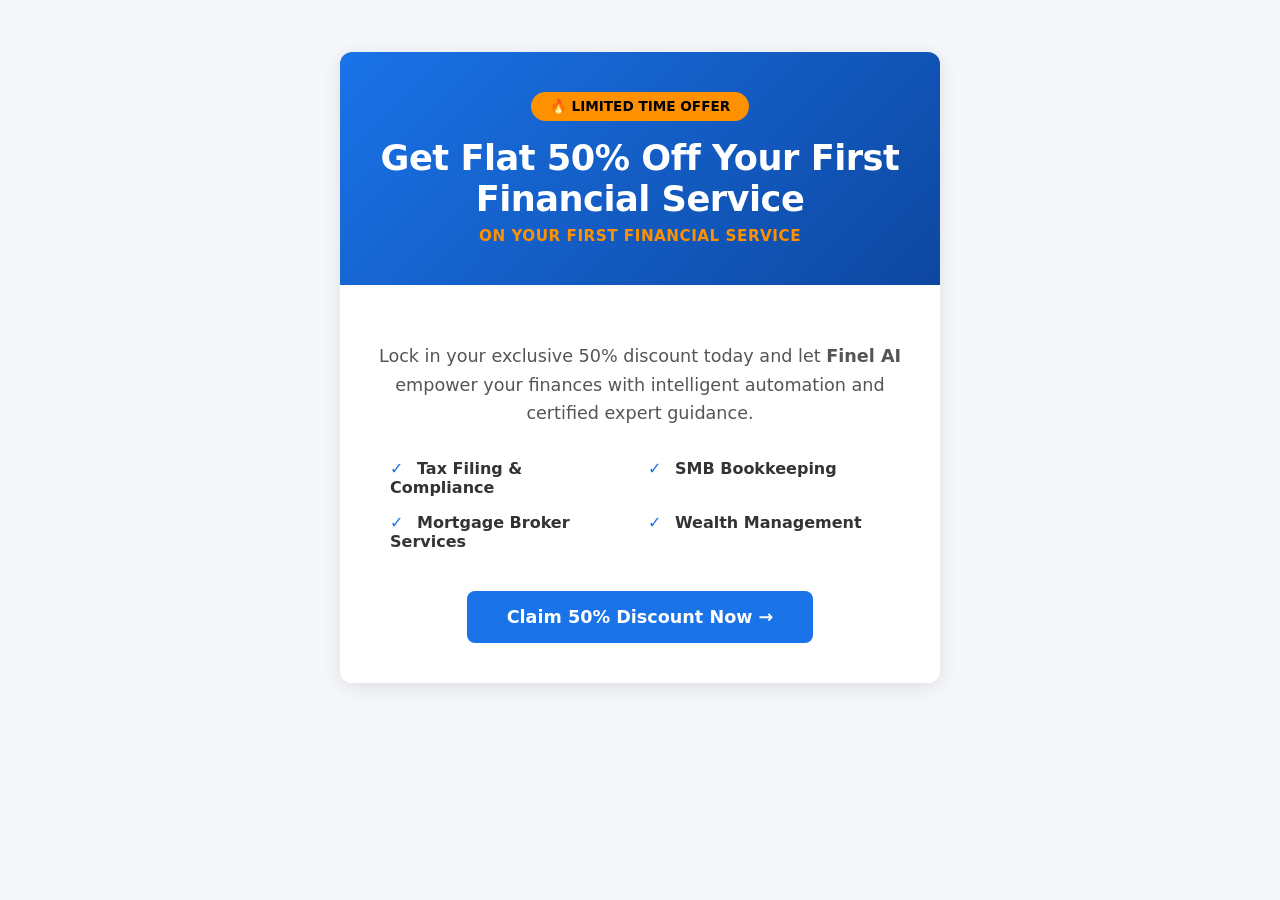
<file: index.html>
<!DOCTYPE html>
<html lang="en">
<head>
    <meta charset="UTF-8">
    <meta name="viewport" content="width=device-width, initial-scale=1.0">
    <title>Finel AI | 50% Off First Financial Service</title>
    <meta name="description" content="Claim your exclusive 50% discount on Finel AI financial services. Intelligent automation for tax filing, SMB bookkeeping, mortgage brokering, and wealth management.">
    <link rel="stylesheet" href="style.css">
</head>
<body>

    <!-- Semantic HTML Promo Banner -->
    <section class="promo-container" aria-label="Limited Time Financial Offer">
        <div class="promo-header">
            <span class="badge">🔥 Limited Time Offer</span>
            <h1>Get Flat <strong>50% Off</strong> Your First Financial Service</h1>
            <p class="subheading">On your first financial service</p>
        </div>

        <div class="promo-body">
            <p class="value-prop">
                Lock in your exclusive 50% discount today and let <strong>Finel AI</strong> empower your finances with intelligent automation and certified expert guidance.
            </p>

            <ul class="services-list">
                <li><span class="checkmark">✓</span> Tax Filing & Compliance</li>
                <li><span class="checkmark">✓</span> SMB Bookkeeping</li>
                <li><span class="checkmark">✓</span> Mortgage Broker Services</li>
                <li><span class="checkmark">✓</span> Wealth Management</li>
            </ul>

            <div class="cta-wrapper">
                <a href="/signup?promo=50off" class="cta-button" title="Claim 50% discount on Finel AI financial services">
                    Claim 50% Discount Now &rarr;
                </a>
            </div>
        </div>
    </section>

</body>
</html>
</file>
<file: style.css>
:root {
    --primary-blue: #1a73e8;
    --dark-blue: #0d47a1;
    --orange-accent: #ff9100;
    --text-dark: #333333;
}

body {
    background-color: #f5f7fa;
    margin: 0;
    padding: 20px;
}

.promo-container {
    max-width: 600px;
    margin: 2rem auto;
    font-family: system-ui, -apple-system, sans-serif;
    border-radius: 12px;
    overflow: hidden;
    box-shadow: 0 4px 20px rgba(0,0,0,0.1);
    background: #ffffff;
}

.promo-header {
    background: linear-gradient(135deg, var(--primary-blue), var(--dark-blue));
    color: #ffffff;
    text-align: center;
    padding: 2.5rem 1.5rem;
    position: relative;
}

.badge {
    background: var(--orange-accent);
    color: #000000;
    font-weight: 700;
    padding: 0.4rem 1.2rem;
    border-radius: 50px;
    font-size: 0.85rem;
    text-transform: uppercase;
    display: inline-block;
    margin-bottom: 1rem;
}

.promo-header h1 {
    font-size: 2.2rem;
    margin: 0 0 0.5rem 0;
    font-weight: 800;
    letter-spacing: -0.5px;
}

.subheading {
    color: var(--orange-accent);
    text-transform: uppercase;
    font-weight: 700;
    font-size: 0.95rem;
    margin: 0;
    letter-spacing: 0.5px;
}

.promo-body {
    padding: 2.5rem 2rem;
    text-align: center;
}

.value-prop {
    color: #555555;
    font-size: 1.1rem;
    line-height: 1.6;
    margin-bottom: 2rem;
}

.services-list {
    display: grid;
    grid-template-columns: 1fr 1fr;
    gap: 1rem;
    list-style: none;
    padding: 0;
    margin: 0 auto 2.5rem auto;
    max-width: 500px;
    text-align: left;
}

.services-list li {
    font-weight: 600;
    color: var(--text-dark);
    font-size: 1rem;
}

.checkmark {
    color: var(--primary-blue);
    font-weight: bold;
    margin-right: 0.5rem;
}

.cta-button {
    display: inline-block;
    background: var(--primary-blue);
    color: #ffffff;
    text-decoration: none;
    font-weight: 700;
    padding: 1rem 2.5rem;
    border-radius: 8px;
    font-size: 1.1rem;
    transition: background 0.2s ease, transform 0.1s ease;
}

.cta-button:hover {
    background: var(--dark-blue);
    transform: translateY(-1px);
}

@media (max-width: 480px) {
    .services-list {
        grid-template-columns: 1fr;
        padding-left: 10%;
    }
    .promo-header h1 {
        font-size: 1.8rem;
    }
}
</file>
<file: banner.css>
:root {
    --primary-blue: #1a73e8;
    --dark-blue: #0d47a1;
    --orange-accent: #ff9100;
    --text-dark: #333333;
}

body {
    background-color: #f5f7fa;
    margin: 0;
    padding: 20px;
}

.promo-container {
    max-width: 600px;
    margin: 2rem auto;
    font-family: system-ui, -apple-system, sans-serif;
    border-radius: 12px;
    overflow: hidden;
    box-shadow: 0 4px 20px rgba(0,0,0,0.1);
    background: #ffffff;
}

.promo-header {
    background: linear-gradient(135deg, var(--primary-blue), var(--dark-blue));
    color: #ffffff;
    text-align: center;
    padding: 2.5rem 1.5rem;
    position: relative;
}

.badge {
    background: var(--orange-accent);
    color: #000000;
    font-weight: 700;
    padding: 0.4rem 1.2rem;
    border-radius: 50px;
    font-size: 0.85rem;
    text-transform: uppercase;
    display: inline-block;
    margin-bottom: 1rem;
}

.promo-header h1 {
    font-size: 2.2rem;
    margin: 0 0 0.5rem 0;
    font-weight: 800;
    letter-spacing: -0.5px;
}

.subheading {
    color: var(--orange-accent);
    text-transform: uppercase;
    font-weight: 700;
    font-size: 0.95rem;
    margin: 0;
    letter-spacing: 0.5px;
}

.promo-body {
    padding: 2.5rem 2rem;
    text-align: center;
}

.value-prop {
    color: #555555;
    font-size: 1.1rem;
    line-height: 1.6;
    margin-bottom: 2rem;
}

.services-list {
    display: grid;
    grid-template-columns: 1fr 1fr;
    gap: 1rem;
    list-style: none;
    padding: 0;
    margin: 0 auto 2.5rem auto;
    max-width: 500px;
    text-align: left;
}

.services-list li {
    font-weight: 600;
    color: var(--text-dark);
    font-size: 1rem;
}

.checkmark {
    color: var(--primary-blue);
    font-weight: bold;
    margin-right: 0.5rem;
}

.cta-button {
    display: inline-block;
    background: var(--primary-blue);
    color: #ffffff;
    text-decoration: none;
    font-weight: 700;
    padding: 1rem 2.5rem;
    border-radius: 8px;
    font-size: 1.1rem;
    transition: background 0.2s ease, transform 0.1s ease;
}

.cta-button:hover {
    background: var(--dark-blue);
    transform: translateY(-1px);
}

@media (max-width: 480px) {
    .services-list {
        grid-template-columns: 1fr;
        padding-left: 10%;
    }
    .promo-header h1 {
        font-size: 1.8rem;
    }
}
</file>
